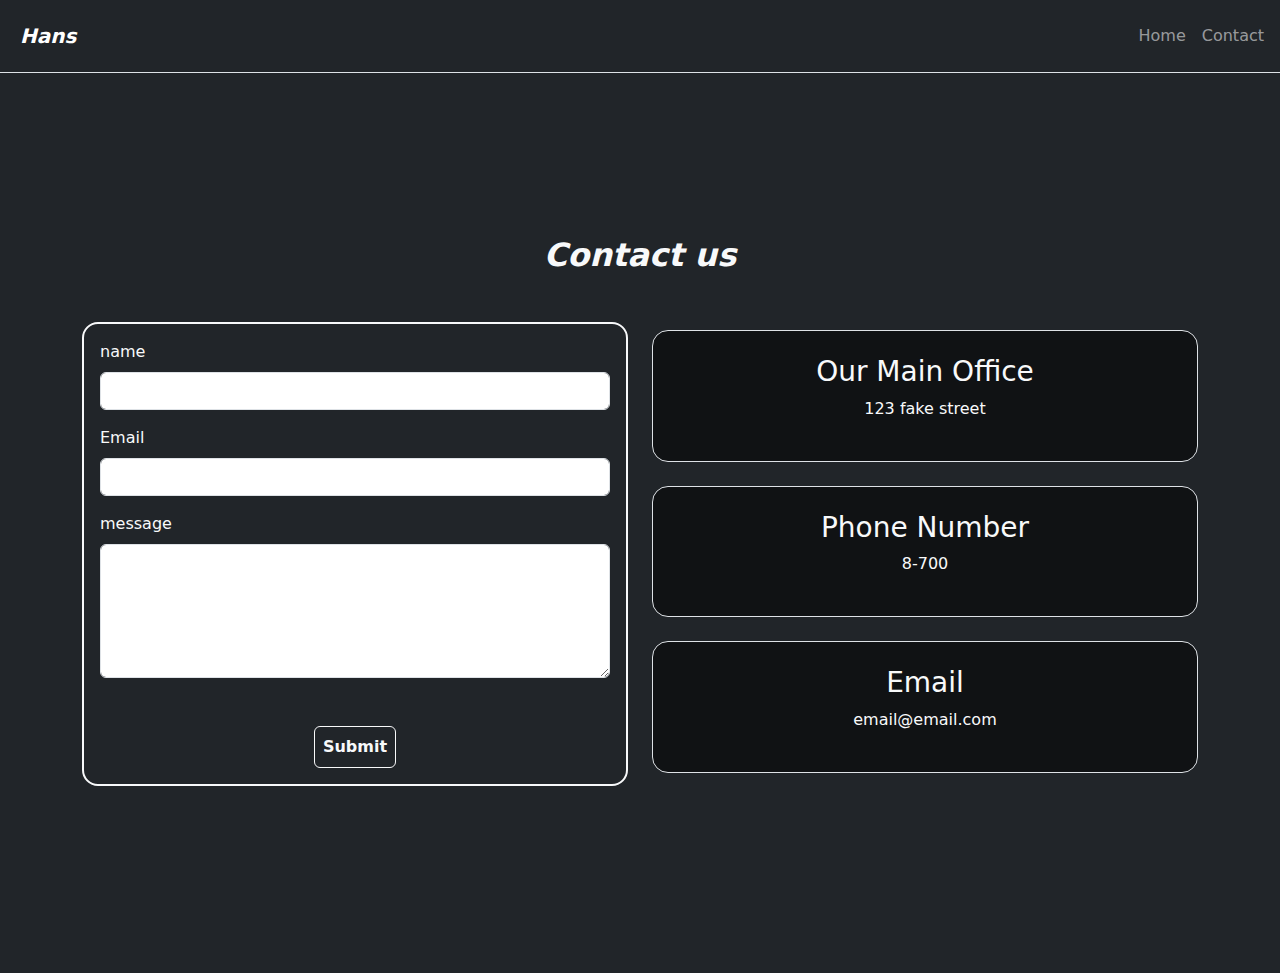
<file: index.html>
<!DOCTYPE html>
<html lang="en">
<head>
    <meta charset="UTF-8">
    <meta name="viewport" content="width=device-width, initial-scale=1.0">
    <title>Contact Us</title>
    <link href="https://cdn.jsdelivr.net/npm/bootstrap@5.3.3/dist/css/bootstrap.min.css" rel="stylesheet" integrity="sha384-QWTKZyjpPEjISv5WaRU9OFeRpok6YctnYmDr5pNlyT2bRjXh0JMhjY6hW+ALEwIH" crossorigin="anonymous">
    <script defer src="https://cdn.jsdelivr.net/npm/bootstrap@5.3.3/dist/js/bootstrap.bundle.min.js" integrity="sha384-YvpcrYf0tY3lHB60NNkmXc5s9fDVZLESaAA55NDzOxhy9GkcIdslK1eN7N6jIeHz" crossorigin="anonymous"></script>
    <link rel="stylesheet" href="styles.css">
</head>
<body>
    <nav class="navbar navbar-dark bg-dark p-2 border-bottom border-bottom-2 sticky-top navbar-expand-sm">
        <div class="container">
        <a class="navbar-brand my-2 fst-italic fw-bold" href="#">Hans</a>
        <button class="navbar-toggler" data-bs-toggle="collapse" data-bs-target="#nav"><span class="navbar-toggler-icon"></span></button>
        </div>
        <ul class="navbar-nav collapse navbar-collapse" id="nav">
            <li class="nav-item"><a class="nav-item nav-link" href="#">Home</a></li>
            <li class="nav-item"><a class="nav-item nav-link" href="#">Contact</a></li>
        </ul>
      </nav>

        <div class="container-fluid align-content-center bg-dark p-5" id="first_section">
            <div class="container" id="contact_container">
                <div class="row justify-content-center">
                    <h2 class="text-center text-light mb-5 fst-italic fw-bolder">Contact us</h2>
                    <div class="col-lg-6 mb-4">
                        
                        <div>
                            <form class="bg-dark p-3 rounded-4 bg-opacity-50 border border-light border-2">
                                <label for="" class="form-label text-light">name</label>
                                <input type="text" class="form-control mb-2 mb-lg-3">
                                <label for="" class="form-label text-light">Email</label>
                                <input type="email" class="form-control mb-2 mb-lg-3">
                                <label for="" class="form-label text-light">message</label>
                                <textarea rows="5" class="form-control"></textarea>
                                <div class="text-center">
                                  <button
                                  type="submit"
                                  class="btn btn-dark btn-outline-light mt-5 p-2 fw-bolder"
                                >
                                  Submit
                                </button>
                                </div>
                                
                              </form>
                        </div>
                
                    </div>
                    <div class="col mt-xs-4 mt-2">
                        <div class="col text-center p-4 mb-2 mb-md-4 bg-black rounded-4 bg-opacity-50 border">
                            <h3 class="text-light">Our Main Office</h3>
                        <p class="text-light">123 fake street</p>
                        </div>
                        <div class="col text-center  p-4 mb-2 mb-md-4 bg-black rounded-4 bg-opacity-50 border">
                            <h3 class="text-light">Phone Number</h3>    
                        <p class="text-light">8-700</p>
                        </div>
                        <div class="col text-center  p-4 mb-2 mb-md-4 bg-black rounded-4 bg-opacity-50 border">
                            <h3 class="text-light">Email</h3>
                        <p class="text-light">email@email.com</p>
                        </div>
                        
                    </div>
                </div>
            </div>
        </div>

</body>
</html>
</file>
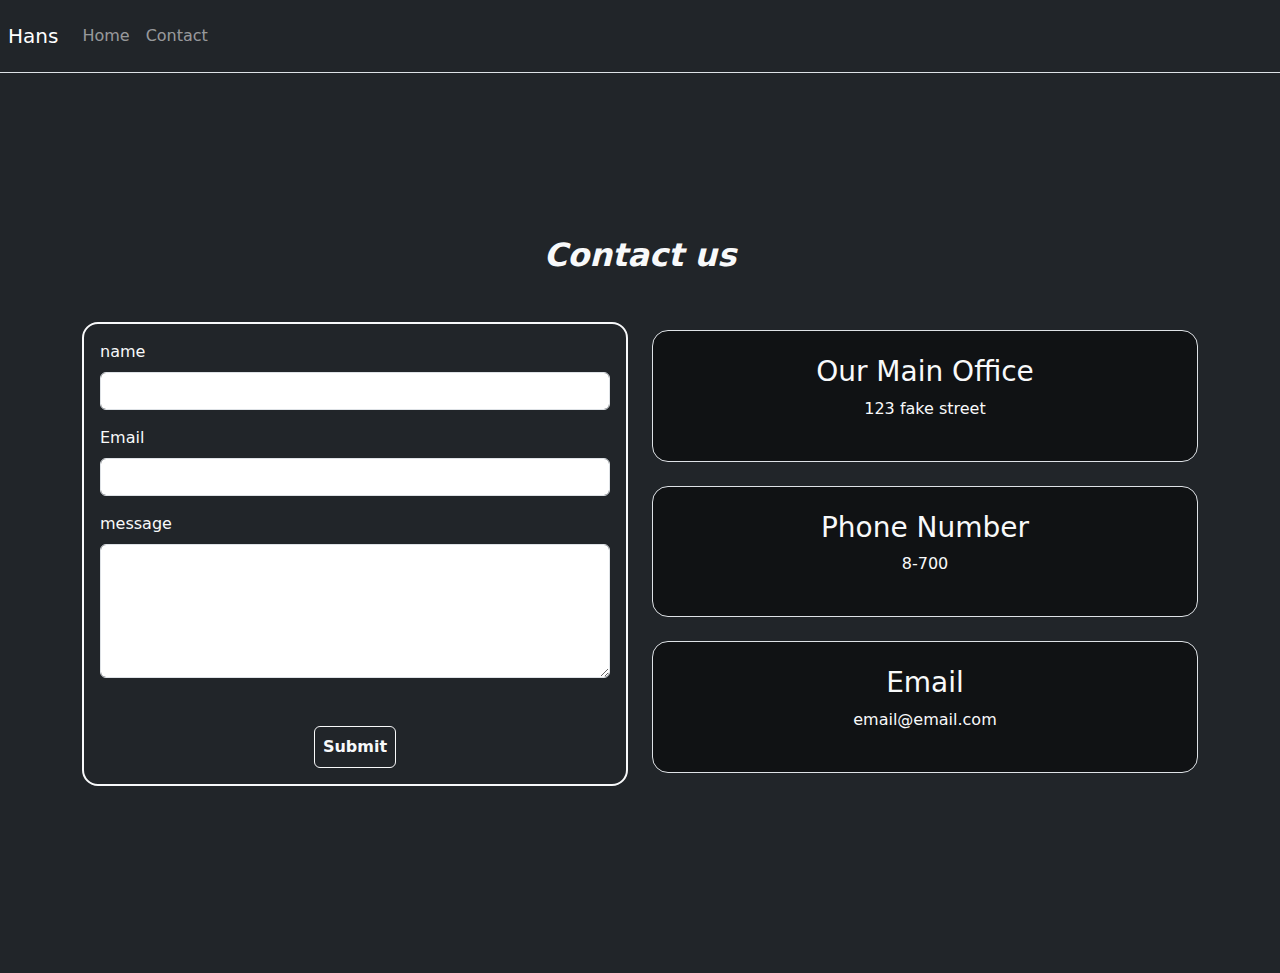
<file: amoguis_activity3.html>
<!DOCTYPE html>
<html lang="en">
<head>
    <meta charset="UTF-8">
    <meta name="viewport" content="width=device-width, initial-scale=1.0">
    <title>Contact Us</title>
    <link href="https://cdn.jsdelivr.net/npm/bootstrap@5.3.3/dist/css/bootstrap.min.css" rel="stylesheet" integrity="sha384-QWTKZyjpPEjISv5WaRU9OFeRpok6YctnYmDr5pNlyT2bRjXh0JMhjY6hW+ALEwIH" crossorigin="anonymous">
    <script defer src="https://cdn.jsdelivr.net/npm/bootstrap@5.3.3/dist/js/bootstrap.bundle.min.js" integrity="sha384-YvpcrYf0tY3lHB60NNkmXc5s9fDVZLESaAA55NDzOxhy9GkcIdslK1eN7N6jIeHz" crossorigin="anonymous"></script>
    <link rel="stylesheet" href="styles.css">
</head>
<body>
    <nav class="navbar navbar-dark bg-dark navbar-expand p-2 border-bottom border-bottom-2 sticky-top navbar-expand-sm">
        <a class="navbar-brand my-2" href="#">Hans</a>
        <ul class="navbar-nav">
            <li class="nav-item"><a class="nav-item nav-link" href="#">Home</a></li>
            <li class="nav-item"><a class="nav-item nav-link" href="#">Contact</a></li>
            
            
        </ul>
      </nav>

        <div class="container-fluid align-content-center bg-dark p-5" id="first_section">
            <div class="container" id="contact_container">
                <div class="row justify-content-center">
                    <h2 class="text-center text-light mb-5 fst-italic fw-bolder">Contact us</h2>
                    <div class="col-lg-6 mb-4">
                        
                        <div>
                            <form class="bg-dark p-3 rounded-4 bg-opacity-50 border border-light border-2">
                                <label for="" class="form-label text-light">name</label>
                                <input type="text" class="form-control mb-2 mb-lg-3">
                                <label for="" class="form-label text-light">Email</label>
                                <input type="email" class="form-control mb-2 mb-lg-3">
                                <label for="" class="form-label text-light">message</label>
                                <textarea rows="5" class="form-control"></textarea>
                                <div class="text-center">
                                  <button
                                  type="submit"
                                  class="btn btn-dark btn-outline-light mt-5 p-2 fw-bolder"
                                >
                                  Submit
                                </button>
                                </div>
                                
                              </form>
                        </div>
                
                    </div>
                    <div class="col mt-xs-4 mt-2">
                        <div class="col text-center p-4 mb-2 mb-md-4 bg-black rounded-4 bg-opacity-50 border">
                            <h3 class="text-light">Our Main Office</h3>
                        <p class="text-light">123 fake street</p>
                        </div>
                        <div class="col text-center  p-4 mb-2 mb-md-4 bg-black rounded-4 bg-opacity-50 border">
                            <h3 class="text-light">Phone Number</h3>    
                        <p class="text-light">8-700</p>
                        </div>
                        <div class="col text-center  p-4 mb-2 mb-md-4 bg-black rounded-4 bg-opacity-50 border">
                            <h3 class="text-light">Email</h3>
                        <p class="text-light">email@email.com</p>
                        </div>
                        
                    </div>
                </div>
            </div>
        </div>

</body>
</html>
</file>
<file: styles.css>
* {
    box-sizing: border-box;
    margin: 0;
    padding: 0;
}
#first_section {
    height: 100vh;
    background-size: cover;
    background-image: url("https://i.pinimg.com/736x/79/26/f8/7926f85485117e8d62fa15b631eaee61.jpg");
    background-repeat: no-repeat;
    
}

@media only screen and (max-width: 993px) {
    #first_section {
        height: 1500px;
    }
}
</file>
